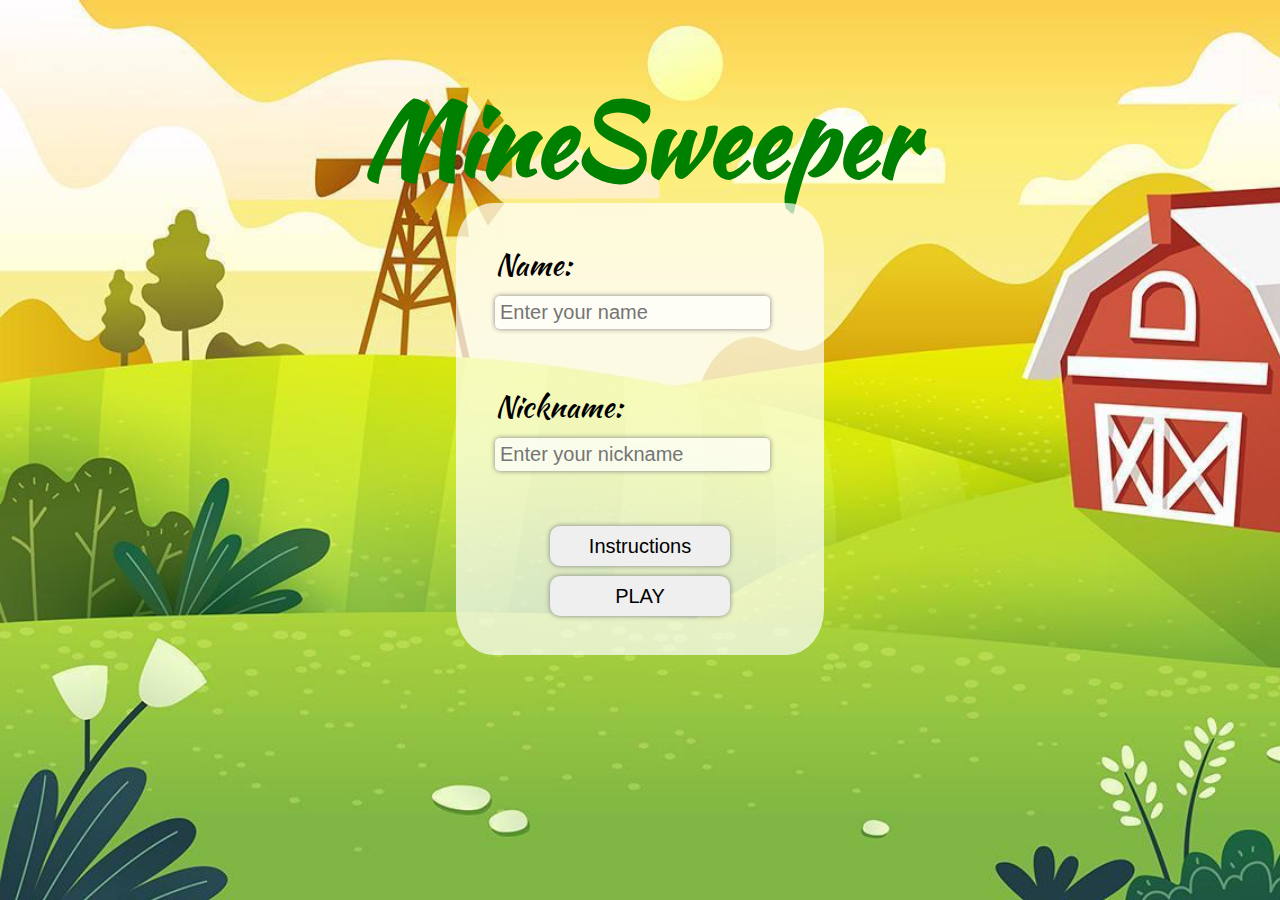
<file: index.html>
<!DOCTYPE html>
<html lang="en">
<head>
    <meta charset="UTF-8">
    <meta name="viewport" content="width=device-width, initial-scale=1.0">
    <title>HomePage</title>
    <link rel="stylesheet" href="styles.css">
</head>
<body>
    <div class="header">
        <h1>MineSweeper</h1>
    </div>
    <div id="form-container">
        <div id="formdiv">
<form action="/" id="form" method="get">
           <div class="form-items"> 
            <label for="name">Name: </label> <br>
            <input type="text" id="name" placeholder="Enter your name" required> <br><br>
           </div>        

            <div class="form-items">
            <label for="nickname">Nickname: </label><br>
            <input type="text" id="nickname" placeholder="Enter your nickname" required><br><br>
           </div>
           
            <div id="instructions" class="form-items">
                <button> <a href="instructions.html">Instructions</a></button>
            </div>
           <div id="submitbtn"class="form-items">
                <button onclick="saveinput()" id="submitbutton" type="submit">  PLAY </button>
            </div>
            
        </form>
        </div>
  

<script src="app.js"></script>
</body>
</html>
</file>
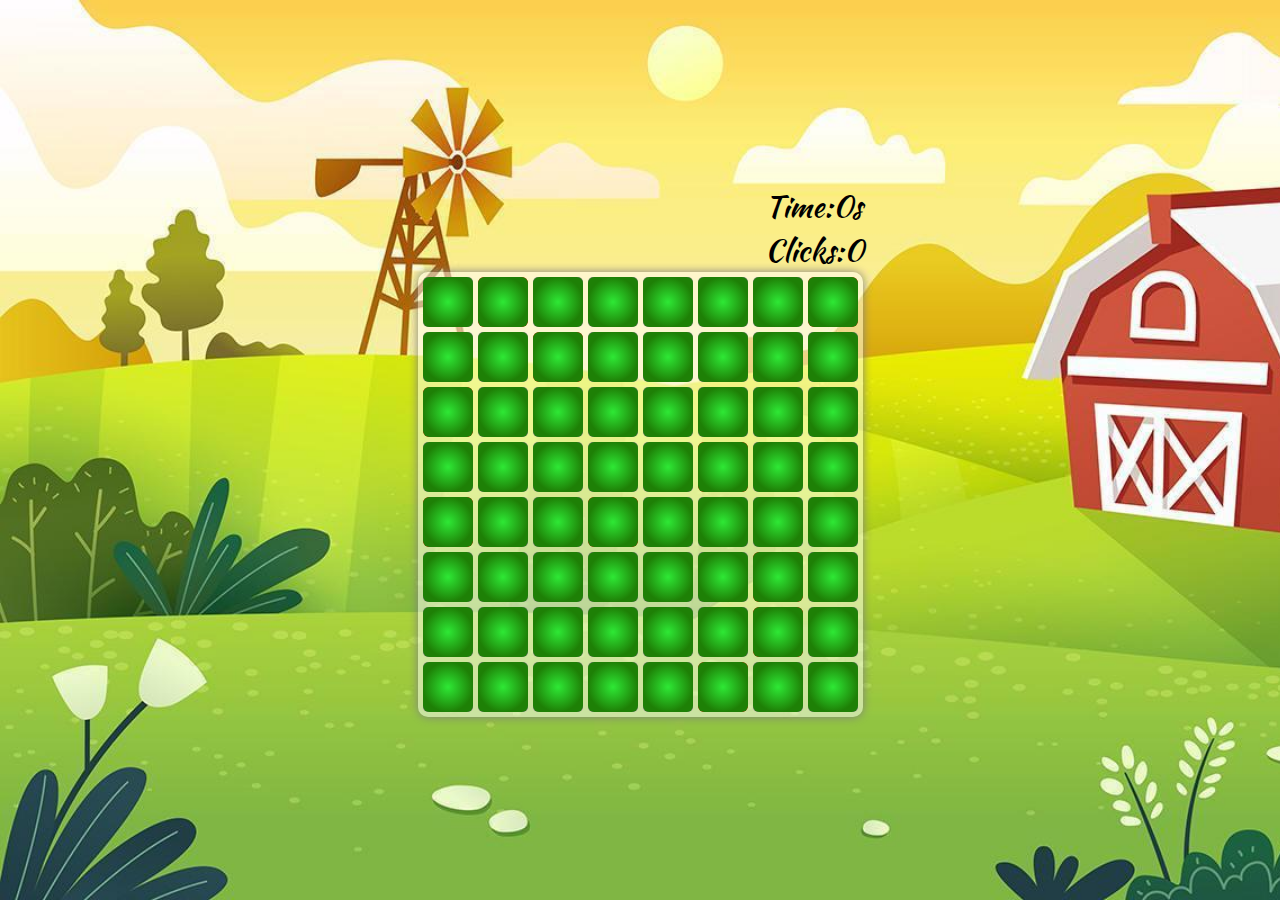
<file: game.html>
<!DOCTYPE html>
<html lang="en">
<head>
    <meta charset="UTF-8">
    <meta name="viewport" content="width=device-width, initial-scale=1.0">
    <title>MineSweeper</title>
    <link rel="stylesheet" href="styles2.css">
</head>
<body>
    <div id="Game-container">
        <div class="info-container">
            <div class="info">
                <span id="namedisplay">Name</span>
                <span id="nicknamedisplay">Nickname
                </span>
            </div>
            <div class="info">
             <p>Time:<span id="time">0</span>s</p>
             <p>Clicks:<span id="clicks">0</span></p>
            </div>
        </div>

        <div id="game">
            <div class="tile-container">
            
               <div class="tile bombcontainer">
                    <div class=" tileback bomb">
                    <img class="cardvalue" src="Assets/mine.svg" alt="">
                    </div>
                    <div class="bombtile tilefront"></div>
                </div>

                <div class="tile bombcontainer">
                    <div class=" tileback bomb">
                    <img class="cardvalue" src="Assets/mine.svg" alt="">
                    </div>
                    <div class="bombtile tilefront"></div>
                </div>

                <div class="tile bombcontainer">
                    <div class=" tileback bomb">
                    <img class="cardvalue" src="Assets/mine.svg" alt="">
                    </div>
                    <div class="bombtile tilefront"></div>
                </div>

                <div class="tile bombcontainer">
                    <div class=" tileback bomb">
                    <img class="cardvalue" src="Assets/mine.svg" alt="">
                    </div>
                    <div class="bombtile tilefront"></div>
                </div>

                <div class="tile bombcontainer">
                    <div class=" tileback bomb">
                    <img class="cardvalue" src="Assets/mine.svg" alt="">
                    </div>
                    <div class="bombtile tilefront"></div>
                </div>

                <div class="tile bombcontainer">
                    <div class=" tileback bomb">
                    <img class="cardvalue" src="Assets/mine.svg" alt="">
                    </div>
                    <div class="bombtile tilefront"></div>
                </div>

                <div class="tile bombcontainer">
                    <div class=" tileback bomb">
                    <img class="cardvalue" src="Assets/mine.svg" alt="">
                    </div>
                    <div class="bombtile tilefront"></div>
                </div>

                <div class="tile bombcontainer">
                    <div class=" tileback bomb">
                    <img class="cardvalue" src="Assets/mine.svg" alt="">
                    </div>
                    <div class="bombtile tilefront"></div>
                </div>

                <div class="tile bombcontainer">
                    <div class=" tileback bomb">
                    <img class="cardvalue" src="Assets/mine.svg" alt="">
                    </div>
                    <div class="bombtile tilefront"></div>
                </div>

                <div class="tile bombcontainer">
                    <div class=" tileback bomb">
                    <img class="cardvalue" src="Assets/mine.svg" alt="">
                    </div>
                    <div class="bombtile tilefront"></div>
                </div>

                <div class="tile">
                    <div class=" tileback empty">
                    <p>0</p>
                    </div>
                    <div class=" tilefront">  </div>
                </div>

                <div class="tile">
                    <div class=" tileback empty">
                    <p>0</p>
                    </div>
                    <div class=" tilefront">  </div>
                </div>

                <div class="tile">
                    <div class=" tileback empty">
                    <p>0</p>
                    </div>
                    <div class=" tilefront">  </div>
                </div>

                <div class="tile">
                    <div class=" tileback empty">
                    <p>0</p>
                    </div>
                    <div class=" tilefront">  </div>
                </div>

                <div class="tile">
                    <div class=" tileback empty">
                    <p>0</p>
                    </div>
                    <div class=" tilefront">  </div>
                </div>

                <div class="tile">
                    <div class=" tileback empty">
                    <p>0</p>
                    </div>
                    <div class=" tilefront">  </div>
                </div>

                <div class="tile">
                    <div class=" tileback empty">
                    <p>0</p>
                    </div>
                    <div class=" tilefront">  </div>
                </div>

                <div class="tile">
                    <div class=" tileback empty">
                    <p>0</p>
                    </div>
                    <div class=" tilefront">  </div>
                </div>

                <div class="tile">
                    <div class=" tileback empty">
                    <p>0</p>
                    </div>
                    <div class=" tilefront">  </div>
                </div>

                <div class="tile">
                    <div class=" tileback empty">
                    <p>0</p>
                    </div>
                    <div class=" tilefront">  </div>
                </div>

                <div class="tile">
                    <div class=" tileback empty">
                    <p>0</p>
                    </div>
                    <div class=" tilefront">  </div>
                </div>

                <div class="tile">
                    <div class=" tileback empty">
                    <p>0</p>
                    </div>
                    <div class=" tilefront">  </div>
                </div>

                <div class="tile">
                    <div class=" tileback empty">
                    <p>0</p>
                    </div>
                    <div class=" tilefront">  </div>
                </div>

                <div class="tile">
                    <div class=" tileback empty">
                    <p>0</p>
                    </div>
                    <div class=" tilefront">  </div>
                </div>

                <div class="tile">
                    <div class=" tileback empty">
                    <p>0</p>
                    </div>
                    <div class=" tilefront">  </div>
                </div>

                <div class="tile">
                    <div class=" tileback empty">
                    <p>0</p>
                    </div>
                    <div class=" tilefront">  </div>
                </div>

                <div class="tile">
                    <div class=" tileback empty">
                    <p>0</p>
                    </div>
                    <div class=" tilefront">  </div>
                </div>

                <div class="tile">
                    <div class=" tileback empty">
                    <p>0</p>
                    </div>
                    <div class=" tilefront">  </div>
                </div>

                <div class="tile">
                    <div class=" tileback empty">
                    <p>0</p>
                    </div>
                    <div class=" tilefront">  </div>
                </div>

                <div class="tile">
                    <div class=" tileback empty">
                    <p>0</p>
                    </div>
                    <div class=" tilefront">  </div>
                </div>

                <div class="tile">
                    <div class=" tileback empty">
                    <p>0</p>
                    </div>
                    <div class=" tilefront">  </div>
                </div>

                <div class="tile">
                    <div class=" tileback empty">
                    <p>0</p>
                    </div>
                    <div class=" tilefront">  </div>
                </div>

                <div class="tile">
                    <div class=" tileback empty">
                    <p>0</p>
                    </div>
                    <div class=" tilefront">  </div>
                </div>

                <div class="tile">
                    <div class=" tileback empty">
                    <p>0</p>
                    </div>
                    <div class=" tilefront">  </div>
                </div>

                <div class="tile">
                    <div class=" tileback empty">
                    <p>0</p>
                    </div>
                    <div class=" tilefront">  </div>
                </div>

                <div class="tile">
                    <div class=" tileback empty">
                    <p>0</p>
                    </div>
                    <div class=" tilefront">  </div>
                </div>

                <div class="tile">
                    <div class=" tileback empty">
                    <p>0</p>
                    </div>
                    <div class=" tilefront">  </div>
                </div>

                <div class="tile">
                    <div class=" tileback empty">
                    <p>0</p>
                    </div>
                    <div class=" tilefront">  </div>
                </div>

                <div class="tile">
                    <div class=" tileback empty">
                    <p>0</p>
                    </div>
                    <div class=" tilefront">  </div>
                </div>

                <div class="tile">
                    <div class=" tileback empty">
                    <p>0</p>
                    </div>
                    <div class=" tilefront">  </div>
                </div>

                <div class="tile">
                    <div class=" tileback empty">
                    <p>0</p>
                    </div>
                    <div class=" tilefront">  </div>
                </div>

                <div class="tile">
                    <div class=" tileback empty">
                    <p>0</p>
                    </div>
                    <div class=" tilefront">  </div>
                </div>

                <div class="tile">
                    <div class=" tileback empty">
                    <p>0</p>
                    </div>
                    <div class=" tilefront">  </div>
                </div>

                <div class="tile">
                    <div class=" tileback empty">
                    <p>0</p>
                    </div>
                    <div class=" tilefront">  </div>
                </div>

                <div class="tile">
                    <div class=" tileback empty">
                    <p>0</p>
                    </div>
                    <div class=" tilefront">  </div>
                </div>

                <div class="tile">
                    <div class=" tileback empty">
                    <p>0</p>
                    </div>
                    <div class=" tilefront">  </div>
                </div>

                <div class="tile">
                    <div class=" tileback empty">
                    <p>0</p>
                    </div>
                    <div class=" tilefront">  </div>
                </div>

                <div class="tile">
                    <div class=" tileback empty">
                    <p>0</p>
                    </div>
                    <div class=" tilefront">  </div>
                </div>

                <div class="tile">
                    <div class=" tileback empty">
                    <p>0</p>
                    </div>
                    <div class=" tilefront">  </div>
                </div>

                <div class="tile">
                    <div class=" tileback empty">
                    <p>0</p>
                    </div>
                    <div class=" tilefront">  </div>
                </div>

                <div class="tile">
                    <div class=" tileback empty">
                    <p>0</p>
                    </div>
                    <div class=" tilefront">  </div>
                </div>

                <div class="tile">
                    <div class=" tileback empty">
                    <p>0</p>
                    </div>
                    <div class=" tilefront">  </div>
                </div>

                <div class="tile">
                    <div class=" tileback empty">
                    <p>0</p>
                    </div>
                    <div class=" tilefront">  </div>
                </div>

                <div class="tile">
                    <div class=" tileback empty">
                    <p>0</p>
                    </div>
                    <div class=" tilefront">  </div>
                </div>

                <div class="tile">
                    <div class=" tileback empty">
                    <p>0</p>
                    </div>
                    <div class=" tilefront">  </div>
                </div>

                <div class="tile">
                    <div class=" tileback empty">
                    <p>0</p>
                    </div>
                    <div class=" tilefront">  </div>
                </div>

                <div class="tile">
                    <div class=" tileback empty">
                    <p>0</p>
                    </div>
                    <div class=" tilefront">  </div>
                </div>

                <div class="tile">
                    <div class=" tileback empty">
                    <p>0</p>
                    </div>
                    <div class=" tilefront">  </div>
                </div>

                <div class="tile">
                    <div class=" tileback empty">
                    <p>0</p>
                    </div>
                    <div class=" tilefront">  </div>
                </div>

                <div class="tile">
                    <div class=" tileback empty">
                    <p>0</p>
                    </div>
                    <div class=" tilefront">  </div>
                </div>
                
                <div class="tile">
                    <div class=" tileback empty">
                    <p>0</p>
                    </div>
                    <div class=" tilefront">  </div>
                </div>

                <div class="tile">
                    <div class=" tileback empty">
                    <p>0</p>
                    </div>
                    <div class=" tilefront">  </div>
                </div>

                <div class="tile">
                    <div class=" tileback empty">
                    <p>0</p>
                    </div>
                    <div class=" tilefront">  </div>
                </div>

                <div class="tile">
                    <div class=" tileback empty">
                    <p>0</p>
                    </div>
                    <div class=" tilefront">  </div>
                </div>
               
            </div>
     </div>   </div>
    </div>
    <script src="app2.js"></script>
    <!-- <button><a href="gameover.html">GameOver</a></button> -->
</body>
</html>
</file>
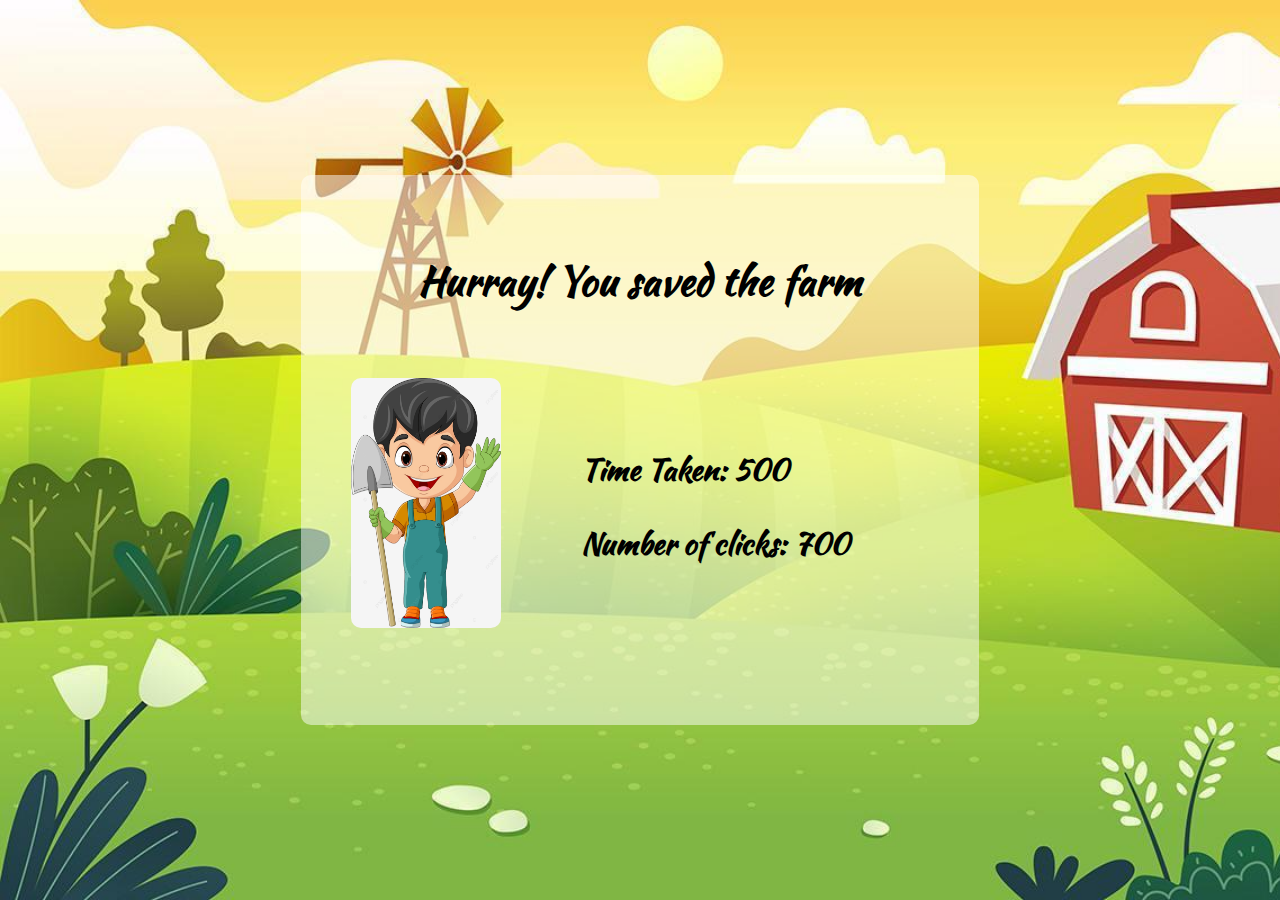
<file: gameover.html>
<!DOCTYPE html>
<html lang="en">
<head>
    <meta charset="UTF-8">
    <meta name="viewport" content="width=device-width, initial-scale=1.0">
    <title>GameOver</title>
    <link rel="stylesheet" href="styles3.css">
</head>
<body>
    <div id="results">  
        <div id="winorlossstatement">
            <h1>Hurray! You saved the farm</h1>
        </div>

        <div id="img-score-container">
           <div><img src="Assets/farmer.png" alt=""></div>
           <div id="score">
              <div class="score-container">
                <p><strong>Time Taken: <span id="timetaken">500</span></strong></p>
              </div>
              <div class="score-container">
                <p><strong>Number of clicks: <span id="noofclicks">700</span></strong></p>
              </div>
           </div>
        </div>
    </div>

</body>
</html>
</file>
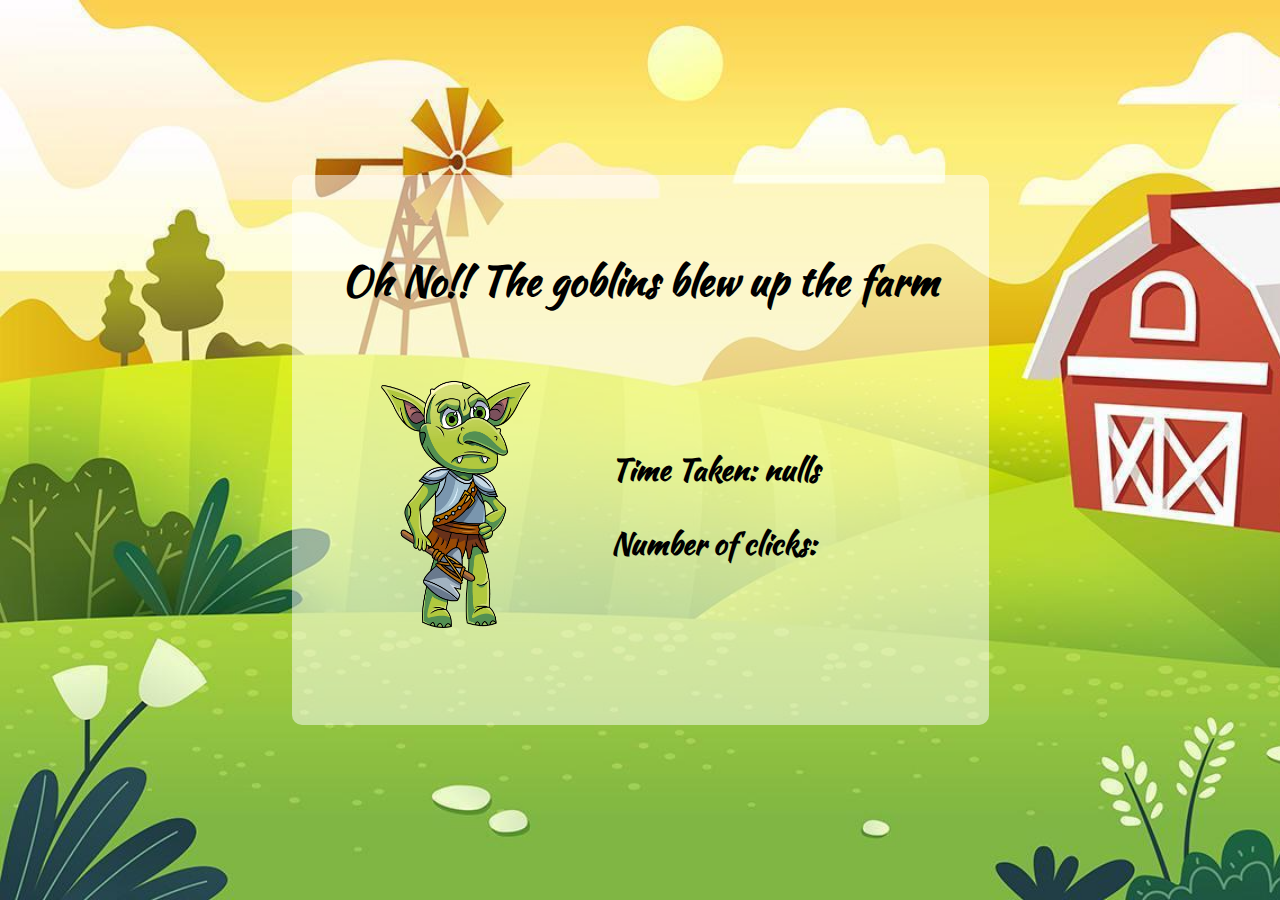
<file: gameoverlost.html>
<!DOCTYPE html>
<html lang="en">
<head>
    <meta charset="UTF-8">
    <meta name="viewport" content="width=device-width, initial-scale=1.0">
    <title>GameOver</title>
    <link rel="stylesheet" href="styles3.css">
</head>
<body>
    <div id="results">  
        <div id="winorlossstatement">
            <h1>Oh No!! The goblins blew up the farm</h1>
        </div>

        <div id="img-score-container">
           <div><img src="Assets/goblin.png" alt=""></div>
           <div id="score">
              <div class="score-container">
                <p><strong>Time Taken: <span id="timetaken">500</span></strong></p>
              </div>
              <div class="score-container">
                <p><strong>Number of clicks: <span id="noofclicks">700</span></strong></p>
              </div>
           </div>
        </div>
    </div>
<script src="app3.js"></script>
</body>
</html>
</file>
<file: styles.css>
@import url('https://fonts.googleapis.com/css2?family=Kaushan+Script&display=swap');
html{
    height: 100vh;
}
body{
    background-image:url(Assets/farm.jpg);
    background-repeat: no-repeat;
    height: 100vh;
    background-size: cover;
    /* background-size: cover;  */
    font-family: 'Kaushan Script', cursive;
    padding: 0;
    margin:0; 
}
#form-container{
    display: flex;
    justify-content: center;
    align-items: center;
    height: 300px;
    display: flex;
    flex-direction: column;
}
#formdiv{
    /* background-color: #2EE835; */
    font-size: 20px;
    background-color: rgba(255, 255, 255, 0.7);
    /* height: 200px; */
    width: 300px;
    /* margin: 40px; */
    padding: 30px;
    box-shadow: 0px 0px 5px 0px rgba(0,0,0,0);
    border: 4px solid transparent;
    border-radius: 10%;
    display: flex;   
    flex-direction: column;
    justify-content: center;
    font-size: 30px;
}
.form-items{
    padding: 5px;
}
#submitbtn{
    display: flex;
    justify-content: center;
}

.header{
    display: flex;
    justify-content: center;
    align-items: end;
}
h1{
    color:green;
    /* text-shadow: 2px 2px 5px green; */
    font-size: 100px;
}
input{
    border-radius: 5px;
    background-color: rgba(255, 255, 255,0.7);
    border: 5px transparent black;
    font-size: 20px;
    border:none;
    box-shadow: 0px 0px 5px 0px grey;
    padding: 5px;
}
input:hover{
    scale: 1.1;

}
button{
    font-size:20px;
    border: none;
    border-radius: 10px;
    height: 40px;
    width: 180px;
    box-shadow: 0px 0px 5px 0px grey;
}
button:hover{
    border-radius: 10px;
    scale:1.2;
    background-color: green;
}
/* #buttons{
    display: flex;
    justify-content: center;
} */
a{
    text-decoration: none;
    color: black;
}
#instructions{
    display: flex;
    justify-content: center;    
}

@media (max-width:500px){
    body{
        margin-top: 100px;
    }
    h1{
        font-size: 40px;
    }
    #form-container{
        /* display: flex;
        justify-content: center;
        align-items: center; */
        margin-top: 100px;

    }
}
</file>
<file: styles2.css>
@import url('https://fonts.googleapis.com/css2?family=Kaushan+Script&display=swap');
html{
    height: 100vh;
}

body{
    background-image:url(Assets/farm.jpg) ;
    display: flex;
    flex-direction: column;
    justify-content: center;
    align-items:center;
    background-repeat: no-repeat;
    background-size: cover;
    height: 100%;
    margin: 0;
    padding: 0;
    font-family: 'Kaushan Script', cursive;
}

#Game-container{
}
.info-container{
    display: flex;
    justify-content: space-between;
    font-size: 30px;
}
.info{
    display: flex;
    flex-direction: column;

}
p{
    margin: 0;
}

#game{
    display: flex;
    justify-content: center;
    align-items: center;
    height: 445px;
    width: 445px;
    background-color: rgba(255, 255, 255, 0.5);
    border-radius: 10px;
    box-shadow: 0px 0px 10px 0px grey;
}
.tile-container{
    display: grid;
    grid-template-columns: repeat(8,1fr);
    grid-template-rows: repeat(8,1fr);
    grid-gap: 5px;
}
.tile{
    height: 50px;
    width: 50px;
}
.cardvalue{
    height: 50px;
    width: 50px;
}

.tilefront,.tileback{
    position: absolute;
}
.tilefront{
    height: 50px;
    width: 50px;
    background-image: url(Assets/tilebackground.svg);
    background-size: cover;
}
.empty{
    height: 50px;
    width:50px;
    background-color: grey;
    border-radius:10%;
    display: flex;
    justify-content: center;
    align-items: center;
}
.tilefront{
    /* display: none;  */
}
#nicknamedisplay{
    font-size: 20px;
}
@media(max-width:500px){
    .tile,.cardvalue,.empty,.tilefront{
        height: 40px;
        width: 40px;
    }
    #game{
        height: 365px ;
        width: 365px;
    }   
}
.tilefront {
    -webkit-touch-callout: none;
    -webkit-user-select: none;
    -khtml-user-select: none;
    -moz-user-select: none;
    -ms-user-select: none;
    user-select: none;
}
</file>
<file: styles3.css>
@import url('https://fonts.googleapis.com/css2?family=Kaushan+Script&display=swap');
body{
    background-image:url(Assets/farm.jpg);
    background-repeat: no-repeat;
    height: 100vh;
    background-size: cover; 
    padding: 0;
    margin:0; 
    display: flex;
    flex-direction: column;
    justify-content: center;
    align-items: center;
    font-family: 'Kaushan Script', cursive;
}
img{
    height: 250px;
    width: 150px;
    border-radius: 10px;
}

#results{
    background-color: rgba(255,255,255,0.5);
    display: flex;
    flex-direction: column;
    align-items: center;
    justify-content: center;
    border-radius: 10px;
    padding: 50px; 
}
#winorlossstatement{
    font-size: 20px;

}
#img-score-container{
    display: flex;
    justify-content: center;
    align-items: center;
}
#score{
    padding: 80px;
    font-size: 30px;
}
#score-container{
    
}
#result{
    margin-left: 50px;
    margin-right: 50px;
}
</file>
